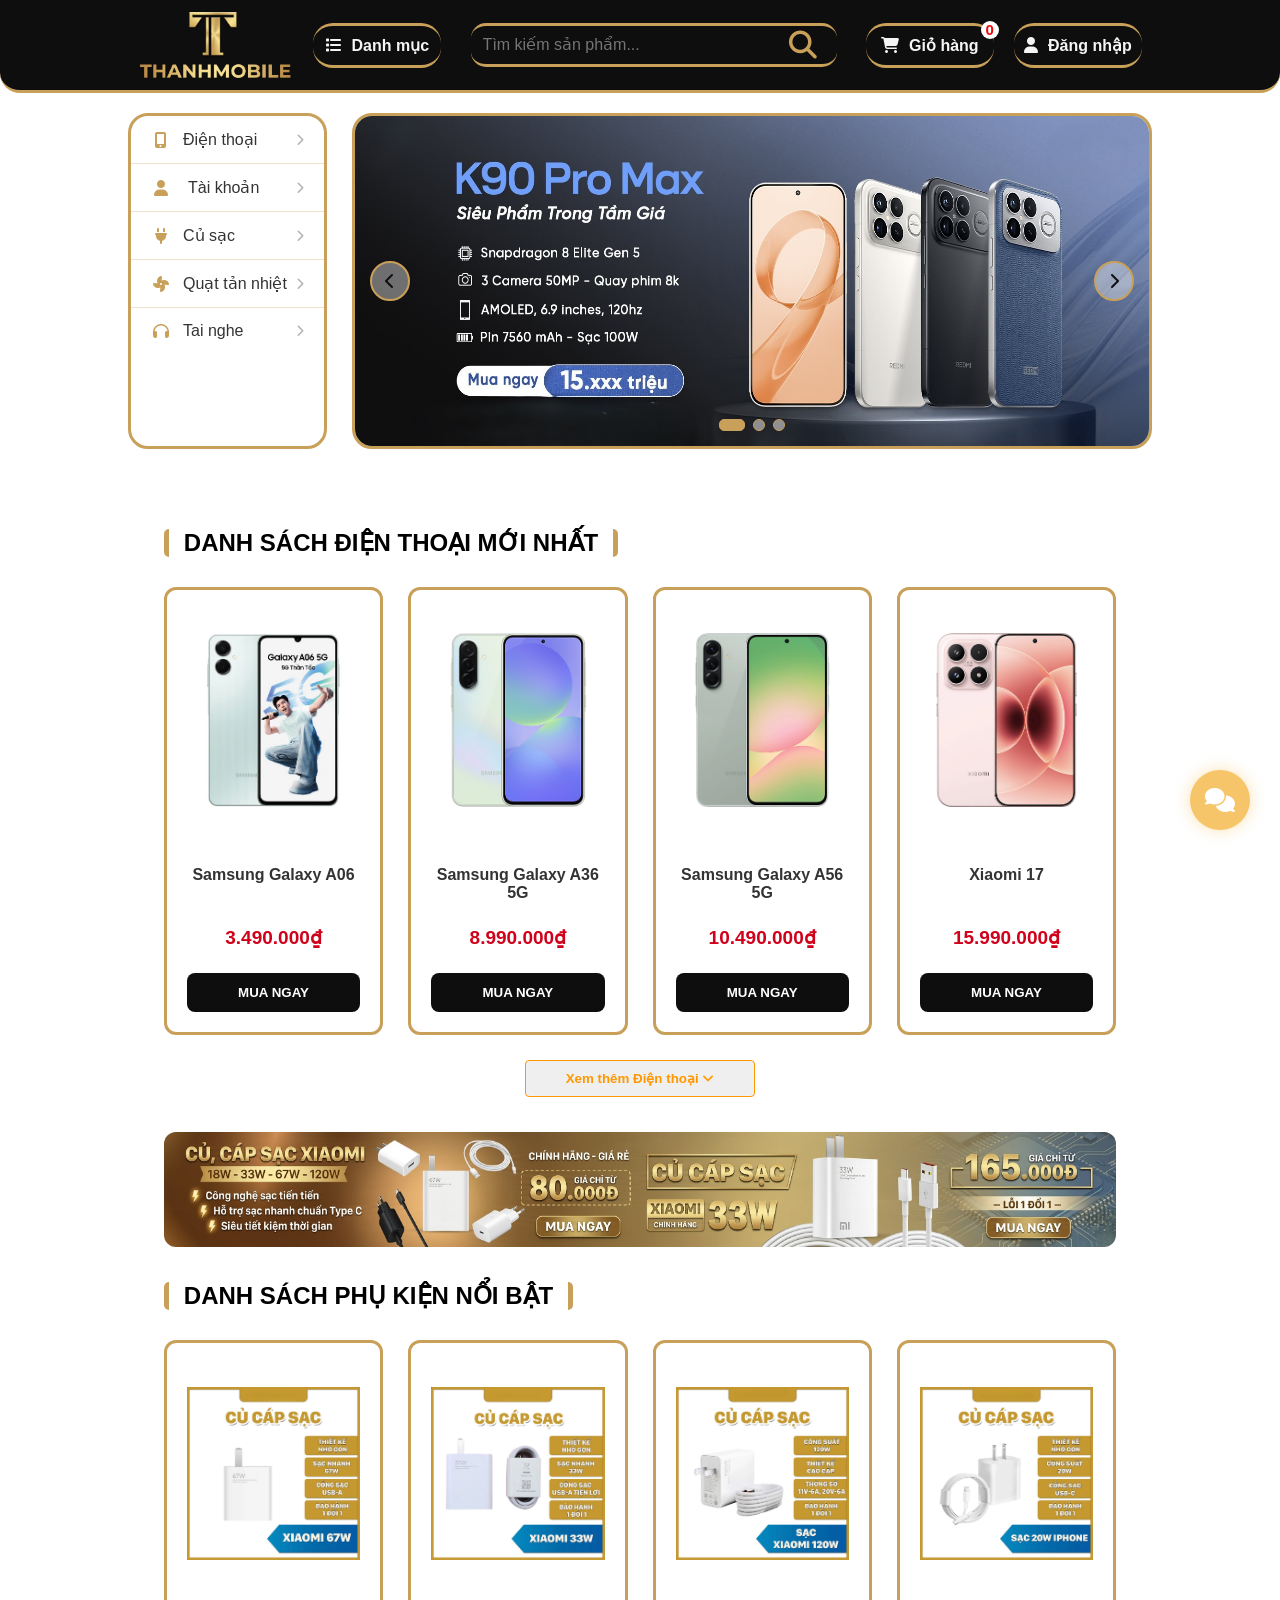
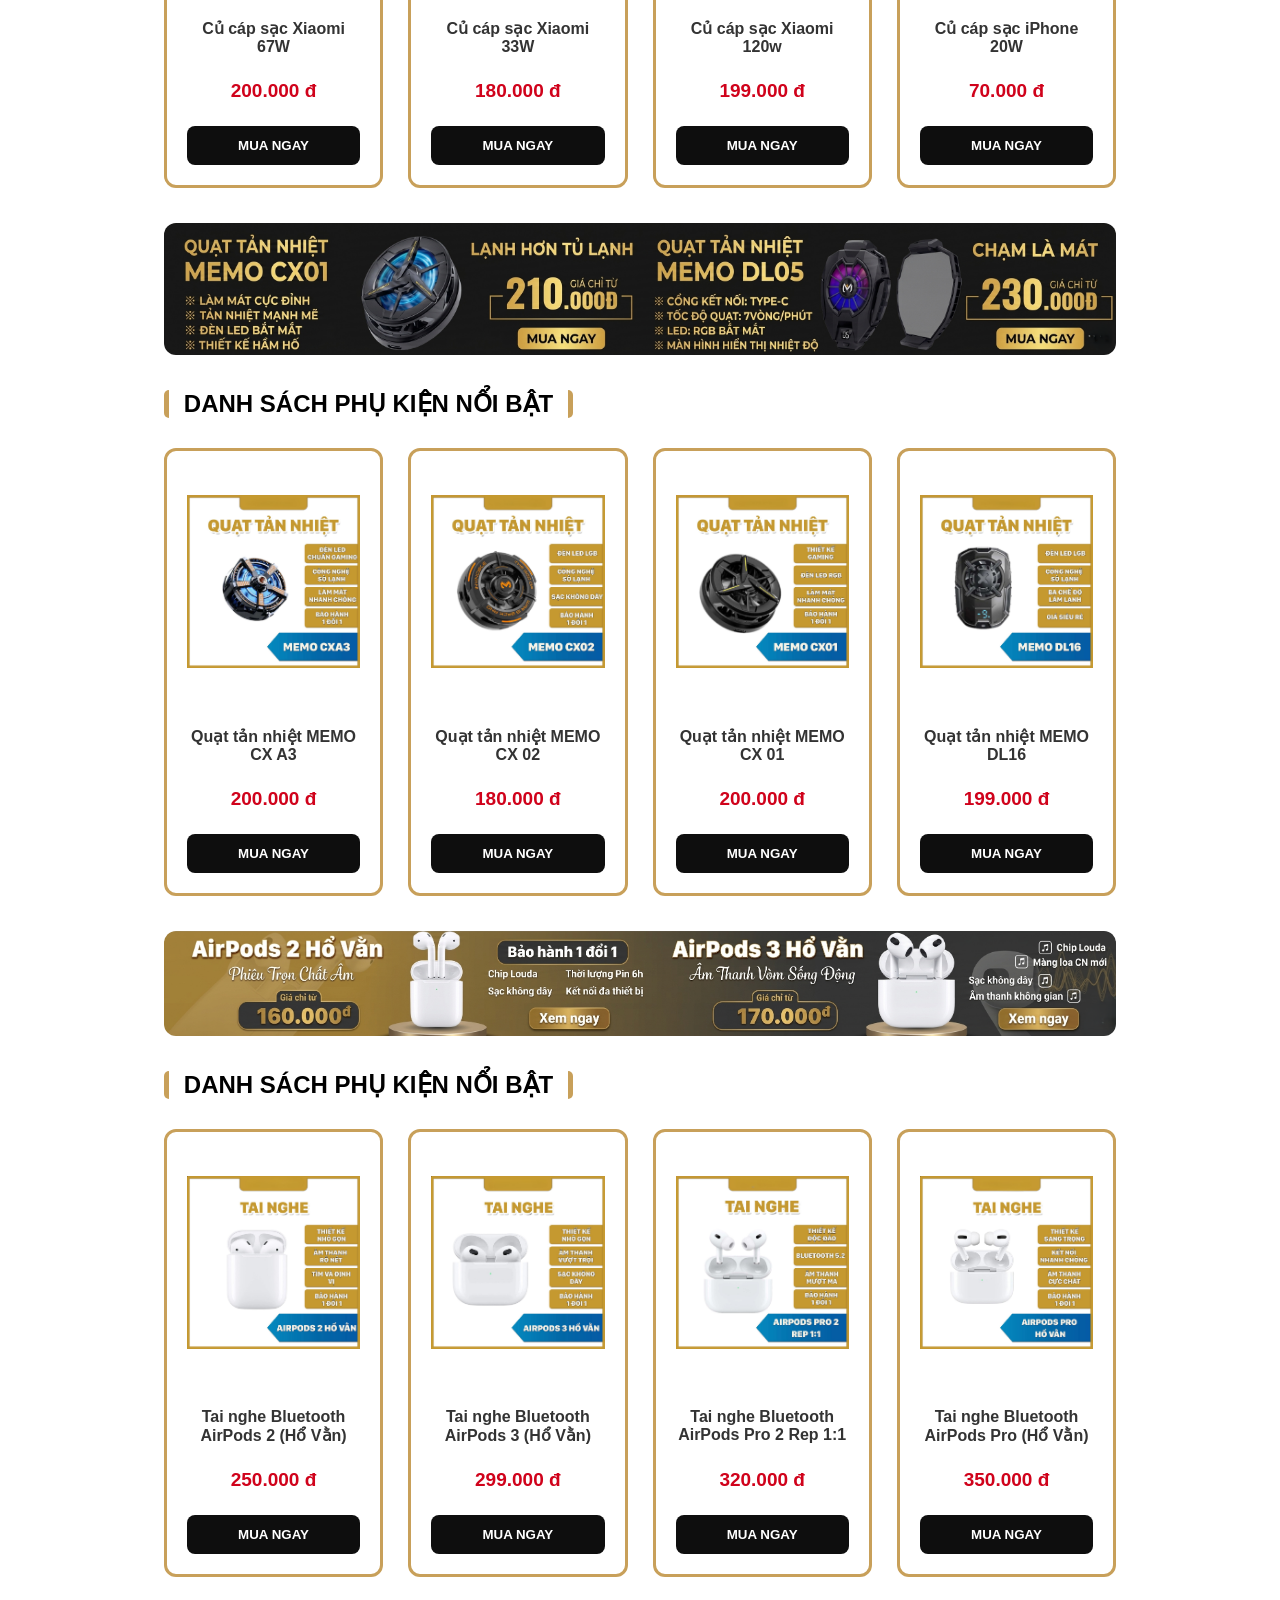
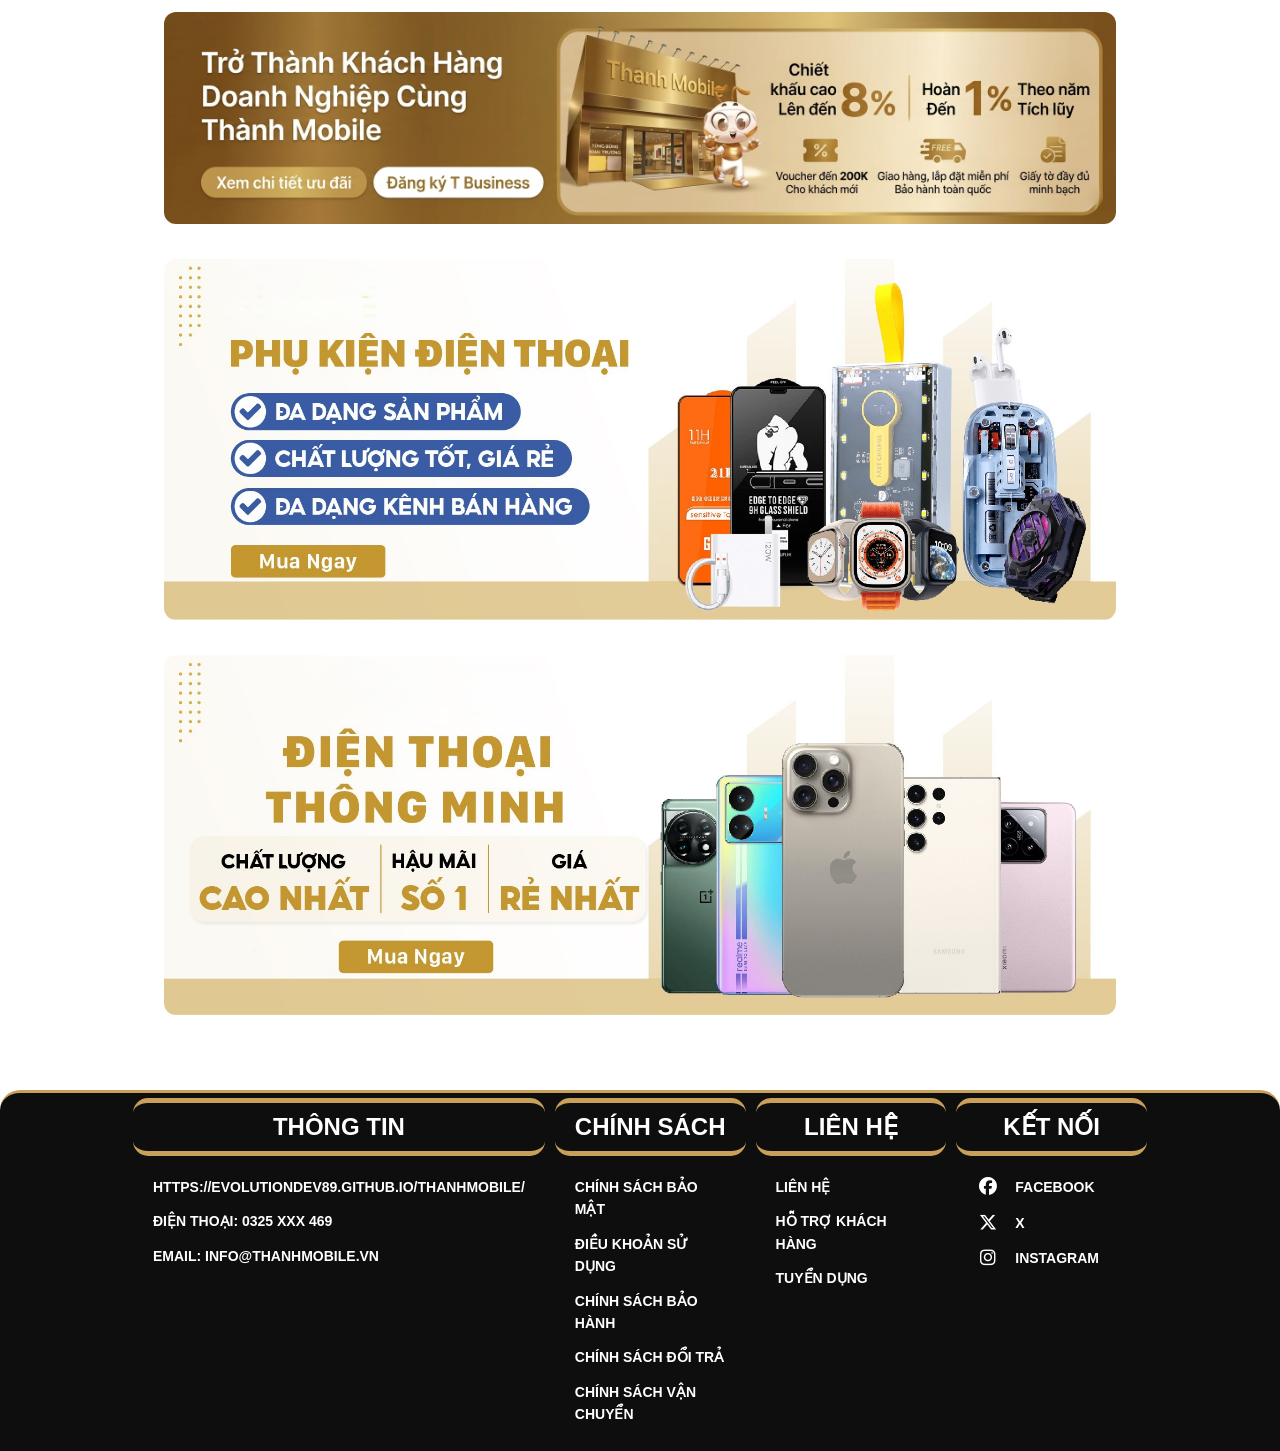
<file: index.html>
<html>
<head>
    <meta charset="UTF-8">
    <meta name="author" content="Nguyen Duy Thanh">
    <meta name="viewport" content="width=device-width, initial-scale=1.0">
    <link rel="stylesheet" href="https://cdnjs.cloudflare.com/ajax/libs/font-awesome/6.5.1/css/all.min.css">
    <title>ThanhMobile</title>
    <link rel="stylesheet" href="style.css">
    <script src="jquery4.0.js"></script>
    <script src="data.js"></script>

</head>
<body>
    <header>
        <div class="container-header">
            <div class="logo">
                <a href="index.html">
                    <img src="images/logo.png"/>
                </a>
            </div>
            <div class="cell-category">
                <div class="btn-header">
                    <a href="#"><i class="fas fa-list"></i>Danh mục</a>
                </div>
            </div>
            <div class="cell-search">
                <div class="search-box">
                    <input type="text" placeholder="Tìm kiếm sản phẩm...">
                    <button><i class="fas fa-search"></i></button>
                </div>
            </div>
            <div class="cell-cart">
                <div class="btn-header">
                    <a href="cart.html">
                        <i class="fas fa-shopping-cart"></i>
                            <span class="cart-text">Giỏ hàng</span>
                        <span class="cart-badge">1</span>
                    </a>
                </div>
            </div>
            <div class="cell-login">
                <div class="btn-header">
                    <a href="login.html"><i class="fas fa-user"></i>Đăng nhập</a>
                </div>
            </div>
            
        </div>
    </header>
    <main>
        <div class="container-main">
            <div class="list-slide">
                <div class="list-item">

                    <ul>
                        <li>
                            <a href="#">
                                <span class="menu-text"><i class="fas fa-mobile-alt"></i> Điện thoại</span>
                                <i class="fas fa-chevron-right arrow-icon"></i> </a>
                                <ul class="dropdown-menu">
                                    <li><a href="category.html?brand=iPhone">Iphone </a></li>
                                    <li><a href="category.html?brand=Samsung">Samsung</a></li>
                                    <li><a href="category.html?brand=Xiaomi">Xiaomi</a></li>
                                    <li><a href="category.html?brand=Vivo">Vivo</a></li>
                                    
                                </ul>
                        </li>
                        <li>
                            <a href="#">
                                <span class="menu-text"><i class="fas fa-user"></i> Tài khoản</span>
                                <i class="fas fa-chevron-right arrow-icon"></i>
                            </a>
                            <ul class="dropdown-menu">
                                <li><a href="signup.html">Đăng kí</a></li>
                                <li><a href="login.html">Đăng nhập</a></li>
                                <li><a class="logoutBtn">Đăng xuất</a></li>
                                
                                
                            </ul>
                        </li>
                        <li>
                            <a href="category.html?type=chargers">
                                <span class="menu-text"><i class="fas fa-plug"></i> Củ sạc</span>
                                <i class="fas fa-chevron-right arrow-icon"></i>
                            </a>

                        </li>
                        <li>
                            <a href="category.html?type=fans">
                                <span class="menu-text"><i class="fas fa-fan"></i> Quạt tản nhiệt</span>
                                <i class="fas fa-chevron-right arrow-icon"></i>
                            </a>
                    
                        </li>
                        <li>
                            <a href="category.html?type=earphones">
                                <span class="menu-text"><i class="fas fa-headphones"></i> Tai nghe</span>
                                <i class="fas fa-chevron-right arrow-icon"></i>
                            </a>
                
                        </li>
                        
                    </ul>
                </div>
                <div class="slideshow-container">
                    <div class="slider">
                        <div class="slide"><img src="images/k90max.jpg" alt="Slide 1"></div>
                        <div class="slide"><img src="images/xiaomi17.jpg" alt="Slide 2"></div>
                        <div class="slide"><img src="images/realmegt8.jpg" alt="Slide 3"></div>
                    </div>

                    <button class="nav-btn prev-btn"><i class="fas fa-chevron-left"></i></button>
                    <button class="nav-btn next-btn"><i class="fas fa-chevron-right"></i></button>

                    <div class="dot-container">
                        <span class="dot active"></span>
                        <span class="dot"></span>
                        <span class="dot"></span>
                    </div>
                </div>
            </div>
            


            

        <div class="product-section">
            <div class="container">
                <div class="section-header">
                    <h2 class="section-title">DANH SÁCH ĐIỆN THOẠI MỚI NHẤT</h2>
                </div>
                <div class="product-grid" id="phone-grid"></div> 
                <div class="view-more-container">
                    <button class="btn-view-more" data-category="products">Xem thêm Điện thoại <i class="fas fa-angle-down"></i></button>
                </div>
            </div>
            


            <div class="accessory-banner">
                <a href="#">
                    <img src="images/cusac.png" alt="slidecusac">
                </a>
            </div>

            <div class="container">
                <div class="section-header">
                    <h2 class="section-title">DANH SÁCH PHỤ KIỆN NỔI BẬT</h2>
                </div>

                
                <div class="product-grid" id="charger-grid"></div>

                <div class="view-more-container">
                    <button class="btn-view-more" data-category="earphones">Xem thêm Tai nghe <i class="fas fa-angle-down"></i></button>
                </div>
            </div>

            <div class="accessory-banner">
                <a href="#">
                    <img src="images/quattannhiet.png" alt="slidecusac">
                </a>
            </div>

            <div class="container">
                <div class="section-header">
                    <h2 class="section-title">DANH SÁCH PHỤ KIỆN NỔI BẬT</h2>
                </div>

                <div class="product-grid" id="fan-grid"></div>

                <div class="view-more-container">
                    <button class="btn-view-more" data-category="chargers">Xem thêm Sạc cáp <i class="fas fa-angle-down"></i></button>
                </div>
            </div>

            <div class="accessory-banner">
                <a href="#">
                    <img src="images/tainghe.png" alt="slidecusac">
                </a>
            </div>

            <div class="container">
                <div class="section-header">
                    <h2 class="section-title">DANH SÁCH PHỤ KIỆN NỔI BẬT</h2>
                </div>
                
                <div class="product-grid" id="earphone-grid"></div>
                
                <div class="view-more-container">
                    <button class="btn-view-more" data-category="fans">Xem thêm Quạt mini <i class="fas fa-angle-down"></i></button>
                </div>
            </div>

            <div class="accessory-banner">
                <a href="#">
                    <img src="images/donghanh.png" alt="slidecusac">
                </a>
            </div>
            <div class="accessory-banner">
                <a href="#">
                    <img src="images/phukienuytin.jpg" alt="slidecusac">
                </a>
            </div>
            <div class="accessory-banner">
                <a href="#">
                    <img src="images/dienthoaiuytin.jpg" alt="slidecusac">
                </a>
            </div>

            
        </div>


    </main>

    <footer>
        <div class="container-footer">
            
            <div class="shop-info">
                <div class="title">THÔNG TIN</div>
                <div class="detail">
                    <ul>
                        <li><a href="index.html">https://evolutiondev89.github.io/ThanhMobile/</a></li>
                        <li><a href="#">Điện thoại: 0325 xxx 469</a></li>
                        <li><a href="#">Email: info@thanhmobile.vn</a></li>
                    </ul>
                </div>
            </div>

            <div class="shop-info">
                <div class="title">CHÍNH SÁCH</div>
                <div class="detail">
                    <ul>
                        <li><a href="#">Chính sách bảo mật</a></li>
                        <li><a href="#">Điều khoản sử dụng</a></li>
                        <li><a href="#">Chính sách bảo hành</a></li>
                        <li><a href="#">Chính sách đổi trả</a></li>
                        <li><a href="#">Chính sách vận chuyển</a></li>
                    </ul>
                </div>
            </div>
            <div class="shop-info">
                <div class="title">LIÊN HỆ</div>
                <div class="detail">
                    <ul>
                        <li><a href="#">Liên hệ</a></li>
                        <li><a href="#">Hỗ trợ khách hàng</a></li>
                        <li><a href="#">Tuyển dụng</a></li>
                    </ul>
                </div>
            </div>
            <div class="shop-info">
                <div class="title">KẾT NỐI</div>
                <div class="detail">
                    <ul>
                        <li><a href="https://www.facebook.com/conan.edowaga.353"><i class="fab fa-facebook"></i>FACEBOOK</a></li>
                        <li><a href="#"><i class="fab fa-x-twitter"></i>X</a></li>
                        <li><a href="#"><i class="fab fa-instagram"></i>INSTAGRAM</a></li>
                    </ul>
                </div>
            </div>
        </div>

        
    </footer>
    <div class="floating-contact">
        <input type="checkbox" id="toggle-menu" class="toggle-menu">
        
        <div class="contact-menu">
            <a href="https://zalo.me/0325993469" target="_blank">Zalo</a>
            <a href="https://m.me/id_facebook" target="_blank">Messenger</a>
        </div>

        <label for="toggle-menu" class="chat-icon">
            <i class="fas fa-comments"></i>
        </label>
    </div>
    
    <script>
    
    
    const displayState = {
        products: false,
        earphones: false,
        chargers: false,
        fans: false
    };

    const localStorageKey = 'cart-count';

    
    function updateCartBadge() {
        let currentCount = localStorage.getItem(localStorageKey) || 0;
        $('.cart-badge').text(currentCount);
    }

    $(document).ready(function () {
        
        $('.cell-category .btn-header a').click(function (e) {
            e.preventDefault(); 
            $('.list-item').toggleClass('active'); 
        });

        
        updateCartBadge();

       $(document).ready(function() {
    
        const currentUser = sessionStorage.getItem('currentUser');
        if (currentUser) {
            const user = JSON.parse(currentUser);
            
            
            function layChuCuoi(fullname) {
                if (!fullname) return "Khách";
                
                
                var arr = fullname.trim().split(' ');
                
                
                var chuCuoi = arr[arr.length - 1];
                
                return chuCuoi;
            }
            
            
            var tenCuoi = layChuCuoi(user.fullname);
            
            
            $('.cell-login .btn-header a').html('<i class="fas fa-user"></i>' + tenCuoi);
        }
    });

    
        $('.logoutBtn').click(function(e) {
            e.preventDefault();
            
            const currentUser = sessionStorage.getItem('currentUser');
            
            if (currentUser) {
                
                sessionStorage.removeItem('currentUser');
                alert('Đã đăng xuất!');
                location.reload();
            } else {
                
                alert('Bạn chưa đăng nhập!');
                window.location.href = 'login.html';
            }
        
    });

        

        
        


if (localStorage.getItem('products') === null || JSON.parse(localStorage.getItem('products')).length === 0) {
    localStorage.setItem('products', JSON.stringify(typeof listProducts !== 'undefined' ? listProducts : []));
}
if (localStorage.getItem('earphones') === null || JSON.parse(localStorage.getItem('earphones')).length === 0) {
    localStorage.setItem('earphones', JSON.stringify(typeof listEarphones !== 'undefined' ? listEarphones : []));
}
if (localStorage.getItem('chargers') === null || JSON.parse(localStorage.getItem('chargers')).length === 0) {
    localStorage.setItem('chargers', JSON.stringify(typeof listChargers !== 'undefined' ? listChargers : []));
}
if (localStorage.getItem('fans') === null || JSON.parse(localStorage.getItem('fans')).length === 0) {
    localStorage.setItem('fans', JSON.stringify(typeof listFans !== 'undefined' ? listFans : []));
}

    

        
        function renderAllCategories() {
            const currentProducts = JSON.parse(localStorage.getItem('products')) || [];
            const currentEarphones = JSON.parse(localStorage.getItem('earphones')) || [];
            const currentChargers = JSON.parse(localStorage.getItem('chargers')) || [];
            const currentFans = JSON.parse(localStorage.getItem('fans')) || [];

            
            const phonesToRender = displayState.products ? currentProducts : currentProducts.slice(0, 4);
            const earphonesToRender = displayState.earphones ? currentEarphones : currentEarphones.slice(0, 4);
            const chargersToRender = displayState.chargers ? currentChargers : currentChargers.slice(0, 4);
            const fansToRender = displayState.fans ? currentFans : currentFans.slice(0, 4);

            
            renderDynamicCategory(phonesToRender, '#phone-grid');
            renderDynamicCategory(earphonesToRender, '#earphone-grid');
            renderDynamicCategory(chargersToRender, '#charger-grid');
            renderDynamicCategory(fansToRender, '#fan-grid');

            
            $('.btn-view-more[data-category="products"]').closest('.view-more-container').toggle(currentProducts.length > 4);
            $('.btn-view-more[data-category="earphones"]').closest('.view-more-container').toggle(currentEarphones.length > 4);
            $('.btn-view-more[data-category="chargers"]').closest('.view-more-container').toggle(currentChargers.length > 4);
            $('.btn-view-more[data-category="fans"]').closest('.view-more-container').toggle(currentFans.length > 4);
        }

        
        function renderDynamicCategory(dataList, targetGridId) {
            const grid = $(targetGridId);
            grid.empty();

            
            let productType = 'products';
            if (targetGridId === '#earphone-grid') productType = 'earphones';
            else if (targetGridId === '#charger-grid') productType = 'chargers';
            else if (targetGridId === '#fan-grid') productType = 'fans';

            dataList.forEach(item => {
                let imgSource = item.image.startsWith('http') ? item.image : 'images/' + item.image;
                
                
                const detailURL = `detail.html?id=${item.id}&type=${productType}`;
                
                const cardHTML = `
                    <div class="product-card">
                        <div class="product-img">
                            <a href="${detailURL}">
                                <img src="${imgSource}" alt="${item.name}">
                            </a>
                        </div>
                        <div class="product-info">
                            <h3>${item.name}</h3>
                            <div class="price">
                                <span class="current-price">${item.price}</span>
                            </div>
                            <a href="${detailURL}">
                                <button class="btn-buy">MUA NGAY</button>
                            </a>
                        </div>
                    </div>
                `;
                grid.append(cardHTML);
            });
        }

        
        renderAllCategories();

        
        $(document).on('click', '.btn-view-more', function (e) {
            e.preventDefault();
            const cat = $(this).data('category'); 
            
            
            displayState[cat] = !displayState[cat]; 

            
            let label = 'Điện thoại';
            if (cat === 'earphones') label = 'Tai nghe';
            else if (cat === 'chargers') label = 'Sạc cáp';
            else if (cat === 'fans') label = 'Quạt mini';

            
            if (displayState[cat]) {
                $(this).html(`Thu gọn bớt ${label} <i class="fas fa-angle-up"></i>`);
            } else {
                $(this).html(`Xem thêm ${label} <i class="fas fa-angle-down"></i>`);
            }

            
            renderAllCategories();
        });

        
        window.addEventListener('storage', function (e) {
            const trackedKeys = ['products', 'earphones', 'chargers', 'fans'];
            if (trackedKeys.includes(e.key)) {
                renderAllCategories();
            }
        });
    });

    
    $(function () {
        let current = 0;
        const total = $('.slide').length;

        function showSlide(index) {
            $('.slider').css('transform', `translateX(-${index * (100 / 3)}%)`);
            $('.dot').removeClass('active').eq(index).addClass('active');
        }

        $('.next-btn').click(function () {
            current++;
            if (current >= total) {
                current = 0;
            }
            showSlide(current);
        });

        $('.prev-btn').click(function () {
            current--;
            if (current < 0) {
                current = total - 1;
            }
            showSlide(current);
        });

        $('.dot').click(function () {
            current = $(this).index();
            showSlide(current);
        });
    });

    
    let autoSlide = setInterval(function() {
        $('.next-btn').click(); 
    }, 3000);

    $('.slideshow-container').hover(
        function() {
            clearInterval(autoSlide); 
        },
        function() {
            autoSlide = setInterval(function() {
                $('.next-btn').click();
            }, 3000); 
        }
    );
    
    </script>
</body>
</html>
</file>
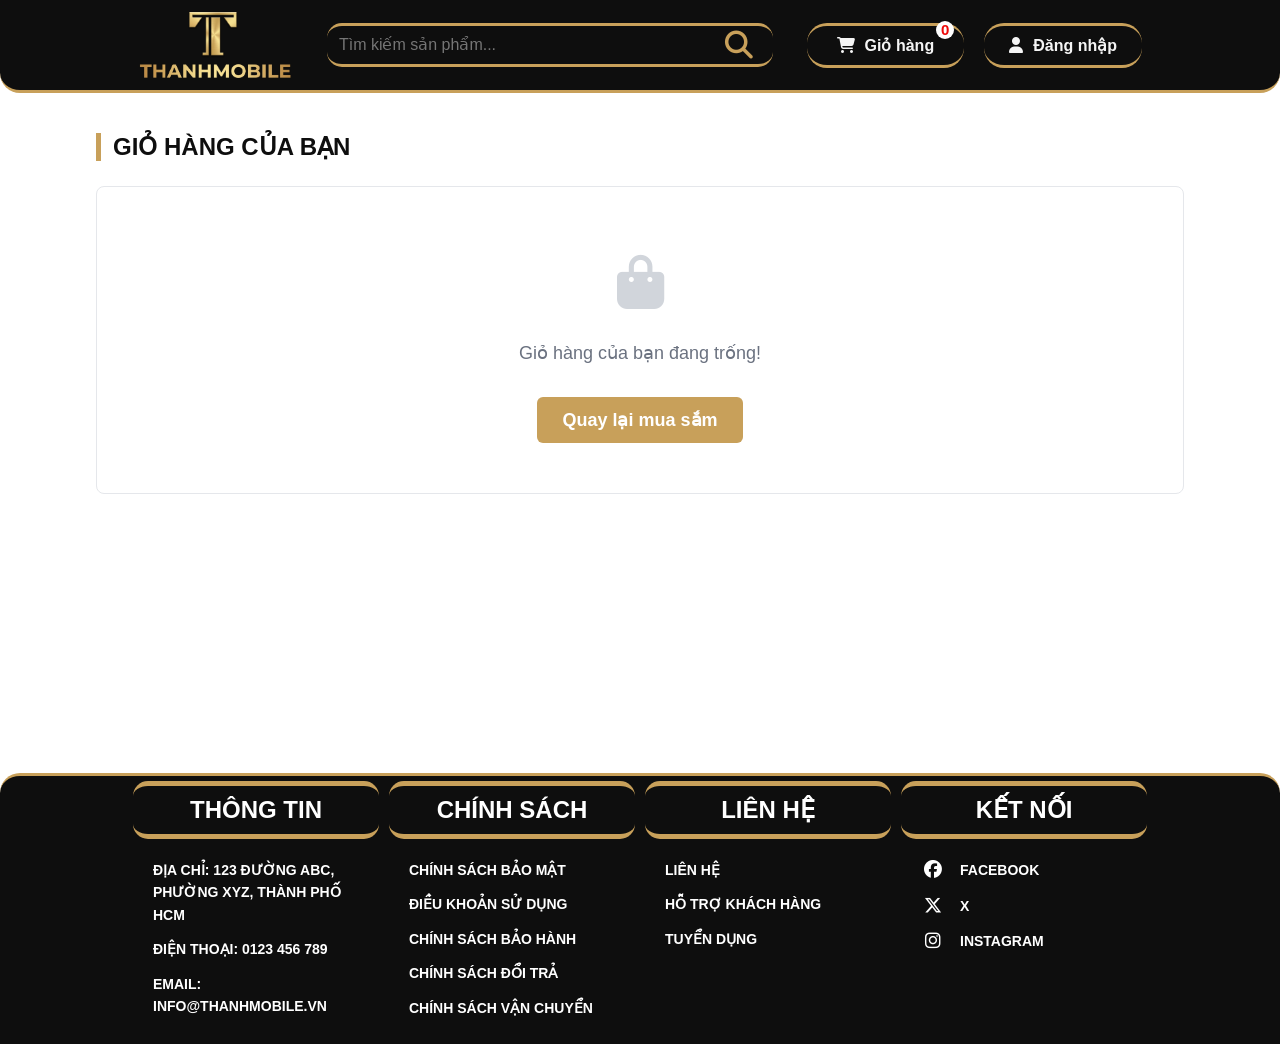
<file: cart.html>
<html>
<head>
    <meta charset="UTF-8">
    <meta name="author" content="Nguyen Duy Thanh">
    <meta name="viewport" content="width=device-width, initial-scale=1.0">
    <link rel="stylesheet" href="https://cdnjs.cloudflare.com/ajax/libs/font-awesome/6.5.1/css/all.min.css">
    <title>ThanhMobile</title>
    <link rel="stylesheet" href="style.css">
    <link rel="stylesheet" href="cart.css">
    <script src="data.js"></script>
    <script src="jquery4.0.js"></script>

</head>
<body>
    <header>
        <div class="container-header">
            <div class="logo">
                <a href="index.html">
                    <img src="images/logo.png"/>
                </a>
            </div>
            <div class="cell-search">
                <div class="search-box">
                    <input type="text" placeholder="Tìm kiếm sản phẩm...">
                    <button><i class="fas fa-search"></i></button>
                </div>
            </div>
            <div class="cell-cart">
                <div class="btn-header">
                    <a href="cart.html">
                        <i class="fas fa-shopping-cart"></i>
                        Giỏ hàng
                        <span class="cart-badge">1</span>
                    </a>
                </div>
            </div>
            <div class="cell-login">
                <div class="btn-header">
                    <a href="login.html"><i class="fas fa-user"></i>Đăng nhập</a>
                </div>
            </div>
            
        </div>
    </header>
    <main>
    <h2 class="cart-title">Giỏ hàng của bạn</h2>
    
    <div class="cart-layout-container" id="cart-content-area">
        </div>
</main>

<script>
    $(document).ready(function () {
        const countKey = 'cart-count';
        const listKey = 'cart-list';

        function updateCartBadge() {
            let currentCount = localStorage.getItem(countKey) || 0;
            $('.cart-badge').text(currentCount);
        }

        function renderCartPage() {
            let cartList = JSON.parse(localStorage.getItem(listKey)) || [];
            let $container = $('#cart-content-area');

            if (cartList.length === 0) {
                $container.html(`
                    <div class="empty-cart-message">
                        <p><i class="fas fa-shopping-bag fa-3x" style="color:#d1d5db; margin-bottom:15px;"></i></p>
                        <p>Giỏ hàng của bạn đang trống!</p>
                        <a href="index.html" class="btn-back-home">Quay lại mua sắm</a>
                    </div>
                `);
                return;
            }

            let itemsHtml = '';
            let totalCartMoney = 0;

            cartList.forEach(function (item) {
                let pData = listProducts.find(p => p.id === item.id) || 
            listEarphones.find(p => p.id === item.id) ||
            listChargers.find(p => p.id === item.id) ||
            listFans.find(p => p.id === item.id);

                if (pData) {
                    let priceNum = parseInt(pData.price.replace(/[^0-9]/g, '')) || 0;
                    let itemSubtotal = priceNum * item.quantity;
                    totalCartMoney += itemSubtotal;

                    itemsHtml += `
                        <div class="cart-item" data-id="${item.id}">
                            <div class="item-img">
                                <img src="images/${pData.image}" alt="${pData.name}" width="80" height="80">
                            </div>
                            <div class="item-details">
                                <div class="item-name">${pData.name}</div>
                            </div>
                            <div class="item-quantity-control">
                                <button class="btn-minus" data-id="${item.id}">-</button>
                                <span>${item.quantity}</span>
                                <button class="btn-plus" data-id="${item.id}">+</button>
                            </div>
                            <div class="item-subtotal">
                                ${itemSubtotal.toLocaleString('vi-VN')}đ
                            </div>
                            <button class="item-delete" data-id="${item.id}">
                                <i class="fas fa-trash-alt"></i>
                            </button>
                        </div>
                    `;
                }
            });

            let finalLayoutHtml = `
                <div class="cart-left">
                    ${itemsHtml}
                </div>
                <div class="cart-right">
                    <div class="cart-summary-box">
                        <h3>Thông tin đơn hàng</h3>
                        <div class="summary-row">
                            <span>Tạm tính:</span>
                            <strong>${totalCartMoney.toLocaleString('vi-VN')}đ</strong>
                        </div>
                        <div class="summary-row border-top">
                            <span>Tổng tiền thanh toán:</span>
                            <span class="total-price-text">${totalCartMoney.toLocaleString('vi-VN')}đ</span>
                        </div>
                        <button class="btn-checkout">TIẾN HÀNH ĐẶT HÀNG</button>
                    </div>
                </div>
            `;

            $container.html(finalLayoutHtml);
        }

        function saveAndRefresh(updatedList) {
            localStorage.setItem(listKey, JSON.stringify(updatedList));
            let totalCount = updatedList.reduce((sum, item) => sum + item.quantity, 0);
            localStorage.setItem(countKey, totalCount);
            
            updateCartBadge();
            renderCartPage();
        }

        updateCartBadge();
        renderCartPage();

        $(document).on('click', '.btn-plus', function () {
            let targetId = $(this).data('id');
            let cartList = JSON.parse(localStorage.getItem(listKey)) || [];
            let match = cartList.find(item => item.id === targetId);
            if (match) {
                match.quantity++;
                saveAndRefresh(cartList);
            }
        });


        $(document).on('click', '.btn-minus', function () {
            let targetId = $(this).data('id');
            let cartList = JSON.parse(localStorage.getItem(listKey)) || [];
            let match = cartList.find(item => item.id === targetId);
            if (match) {
                match.quantity--;
                if (match.quantity <= 0) {
                    cartList = cartList.filter(item => item.id !== targetId);
                }
                saveAndRefresh(cartList);
            }
        });


        $(document).on('click', '.item-delete', function () {
            let targetId = $(this).data('id');
            let cartList = JSON.parse(localStorage.getItem(listKey)) || [];
            cartList = cartList.filter(item => item.id !== targetId);
            saveAndRefresh(cartList);
        });
    });
</script>
    <footer>
        <div class="container-footer">
            
            <div class="shop-info">
                <div class="title">THÔNG TIN</div>
                <div class="detail">
                    <ul>
                        <li><a href="#">Địa chỉ: 123 Đường ABC, Phường XYZ, Thành phố HCM</a></li>
                        <li><a href="#">Điện thoại: 0123 456 789</a></li>
                        <li><a href="#">Email: info@thanhmobile.vn</a></li>
                    </ul>
                </div>
            </div>

            <div class="shop-info">
                <div class="title">CHÍNH SÁCH</div>
                <div class="detail">
                    <ul>
                        <li><a href="#">Chính sách bảo mật</a></li>
                        <li><a href="#">Điều khoản sử dụng</a></li>
                        <li><a href="#">Chính sách bảo hành</a></li>
                        <li><a href="#">Chính sách đổi trả</a></li>
                        <li><a href="#">Chính sách vận chuyển</a></li>
                    </ul>
                </div>
            </div>
            <div class="shop-info">
                <div class="title">LIÊN HỆ</div>
                <div class="detail">
                    <ul>
                        <li><a href="#">Liên hệ</a></li>
                        <li><a href="#">Hỗ trợ khách hàng</a></li>
                        <li><a href="#">Tuyển dụng</a></li>
                    </ul>
                </div>
            </div>
            <div class="shop-info">
                <div class="title">KẾT NỐI</div>
                <div class="detail">
                    <ul>
                        <li><a href="#"><i class="fab fa-facebook"></i>FACEBOOK</a></li>
                        <li><a href="#"><i class="fab fa-x-twitter"></i>X</a></li>
                        <li><a href="#"><i class="fab fa-instagram"></i>INSTAGRAM</a></li>
                    </ul>
                </div>
            </div>
        </div>
        
    </footer>
</body>
</html>
</file>
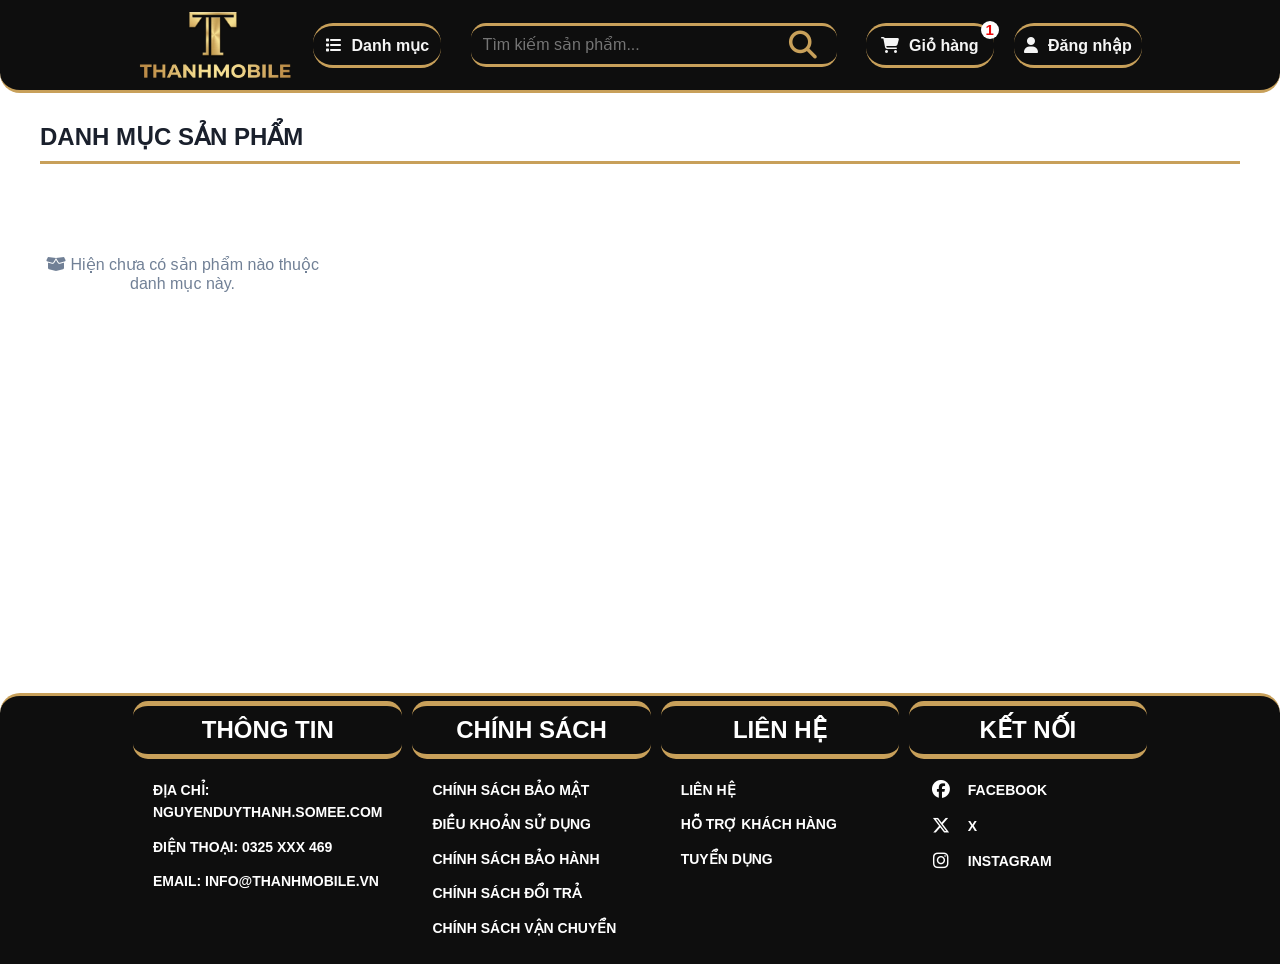
<file: category.html>
<html>
<head>
    <meta charset="UTF-8">
    <meta name="viewport" content="width=device-width, initial-scale=1.0">
    <title>Danh Mục Sản Phẩm - ThanhMobile</title>
    <link rel="stylesheet" href="https://cdnjs.cloudflare.com/ajax/libs/font-awesome/6.5.1/css/all.min.css">
    <link rel="stylesheet" href="style.css">
    <script src="jquery4.0.js"></script>
    <script src="data.js"></script> 
    <style>
        .category-container { max-width: 1200px; margin: 30px auto; padding: 0 15px; min-height: 60vh; }
        .category-header { margin-bottom: 25px; padding-bottom: 10px; border-bottom: 3px solid rgb(200,160,90);}
        .category-title { font-size: 24px; color: #1a202c; font-weight: bold; text-transform: uppercase; }
        .no-product { text-align: center; width: 100%; padding: 50px 0; font-size: 16px; color: #718096; }
        .product-grid {
            display: grid;
            grid-template-columns: repeat(4, 1fr);
            gap: 20px;
        }
        @media (max-width: 1024px) {
            .product-grid {
                grid-template-columns: repeat(3, 1fr);
            }
        }
        @media (max-width: 700px) {
            .product-grid {
                grid-template-columns: repeat(2, 1fr);
                gap: 10px; 
            }
            .category-title {
                font-size: 18px; 
            }
        }
    </style>
</head>
<body>

    <header>
        <div class="container-header">
            <div class="logo">
                <a href="index.html">
                    <img src="images/logo.png"/>
                </a>
            </div>
            <div class="cell-category">
                <div class="btn-header">
                    <a href="#"><i class="fas fa-list"></i>Danh mục</a>
                </div>
            </div>
            <div class="cell-search">
                <div class="search-box">
                    <input type="text" placeholder="Tìm kiếm sản phẩm...">
                    <button><i class="fas fa-search"></i></button>
                </div>
            </div>
            <div class="cell-cart">
                <div class="btn-header">
                    <a href="cart.html">
                        <i class="fas fa-shopping-cart"></i>
                            <span class="cart-text">Giỏ hàng</span>
                        <span class="cart-badge">1</span>
                    </a>
                </div>
            </div>
            <div class="cell-login">
                <div class="btn-header">
                    <a href="login.html"><i class="fas fa-user"></i>Đăng nhập</a>
                </div>
            </div>
            
        </div>
    </header>

    <div class="category-container">
        <div class="category-header">
            <span class="category-title" id="page-title">Danh mục sản phẩm</span>
        </div>
        
        <div class="product-grid" id="category-grid">
            </div>
    </div>
    <footer>
        <div class="container-footer">
            
            <div class="shop-info">
                <div class="title">THÔNG TIN</div>
                <div class="detail">
                    <ul>
                        <li><a href="index.html">Địa chỉ: nguyenduythanh.somee.com</a></li>
                        <li><a href="#">Điện thoại: 0325 xxx 469</a></li>
                        <li><a href="#">Email: info@thanhmobile.vn</a></li>
                    </ul>
                </div>
            </div>

            <div class="shop-info">
                <div class="title">CHÍNH SÁCH</div>
                <div class="detail">
                    <ul>
                        <li><a href="#">Chính sách bảo mật</a></li>
                        <li><a href="#">Điều khoản sử dụng</a></li>
                        <li><a href="#">Chính sách bảo hành</a></li>
                        <li><a href="#">Chính sách đổi trả</a></li>
                        <li><a href="#">Chính sách vận chuyển</a></li>
                    </ul>
                </div>
            </div>
            <div class="shop-info">
                <div class="title">LIÊN HỆ</div>
                <div class="detail">
                    <ul>
                        <li><a href="#">Liên hệ</a></li>
                        <li><a href="#">Hỗ trợ khách hàng</a></li>
                        <li><a href="#">Tuyển dụng</a></li>
                    </ul>
                </div>
            </div>
            <div class="shop-info">
                <div class="title">KẾT NỐI</div>
                <div class="detail">
                    <ul>
                        <li><a href="#"><i class="fab fa-facebook"></i>FACEBOOK</a></li>
                        <li><a href="#"><i class="fab fa-x-twitter"></i>X</a></li>
                        <li><a href="#"><i class="fab fa-instagram"></i>INSTAGRAM</a></li>
                    </ul>
                </div>
            </div>
        </div>

        
    </footer>

    <script>
        $(document).ready(function () {
            
            const urlParams = new URLSearchParams(window.location.search);
            const brandFilter = urlParams.get('brand'); 
            const typeFilter = urlParams.get('type');   

            let filteredList = [];
            let titleText = "Danh mục sản phẩm";

            
            if (brandFilter) {
                titleText = "Điện thoại " + brandFilter;
                
                
                const sourceProducts = (typeof listProducts !== 'undefined') ? listProducts : [];
                filteredList = sourceProducts.filter(item => 
                    item.name.toLowerCase().includes(brandFilter.toLowerCase())
                );
            } else if (typeFilter) {
                
                if (typeFilter === 'earphones') {
                    titleText = "Tai nghe số";
                    filteredList = (typeof listEarphones !== 'undefined') ? listEarphones : [];
                } else if (typeFilter === 'chargers') {
                    titleText = "Sạc cáp cao cấp";
                    filteredList = (typeof listChargers !== 'undefined') ? listChargers : [];
                } else if (typeFilter === 'fans') {
                    titleText = "Quạt mini tiện lợi";
                    filteredList = (typeof listFans !== 'undefined') ? listFans : [];
                }
            }

            
            $('#page-title').text(titleText);

            
            const grid = $('#category-grid');
            grid.empty();

            if (filteredList.length === 0) {
                grid.html('<p class="no-product"><i class="fas fa-box-open"></i> Hiện chưa có sản phẩm nào thuộc danh mục này.</p>');
            } else {
                filteredList.forEach(item => {
                    let imgSource = item.image.startsWith('http') ? item.image : 'images/' + item.image;
                    
                    const cardHTML = `
                        <div class="product-card">
                            <div class="product-img">
                                <a href="detail.html?id=${item.id}">
                                    <img src="${imgSource}" alt="${item.name}">
                                </a>
                            </div>
                            <div class="product-info">
                                <h3>${item.name}</h3>
                                <div class="price">
                                    <span class="current-price">${item.price}</span>
                                </div>
                                <a href="detail.html?id=${item.id}">
                                    <button class="btn-buy">MUA NGAY</button>
                                </a>
                            </div>
                        </div>
                    `;
                    grid.append(cardHTML);
                });
            }
        });
    </script>
</body>
</html>
</file>
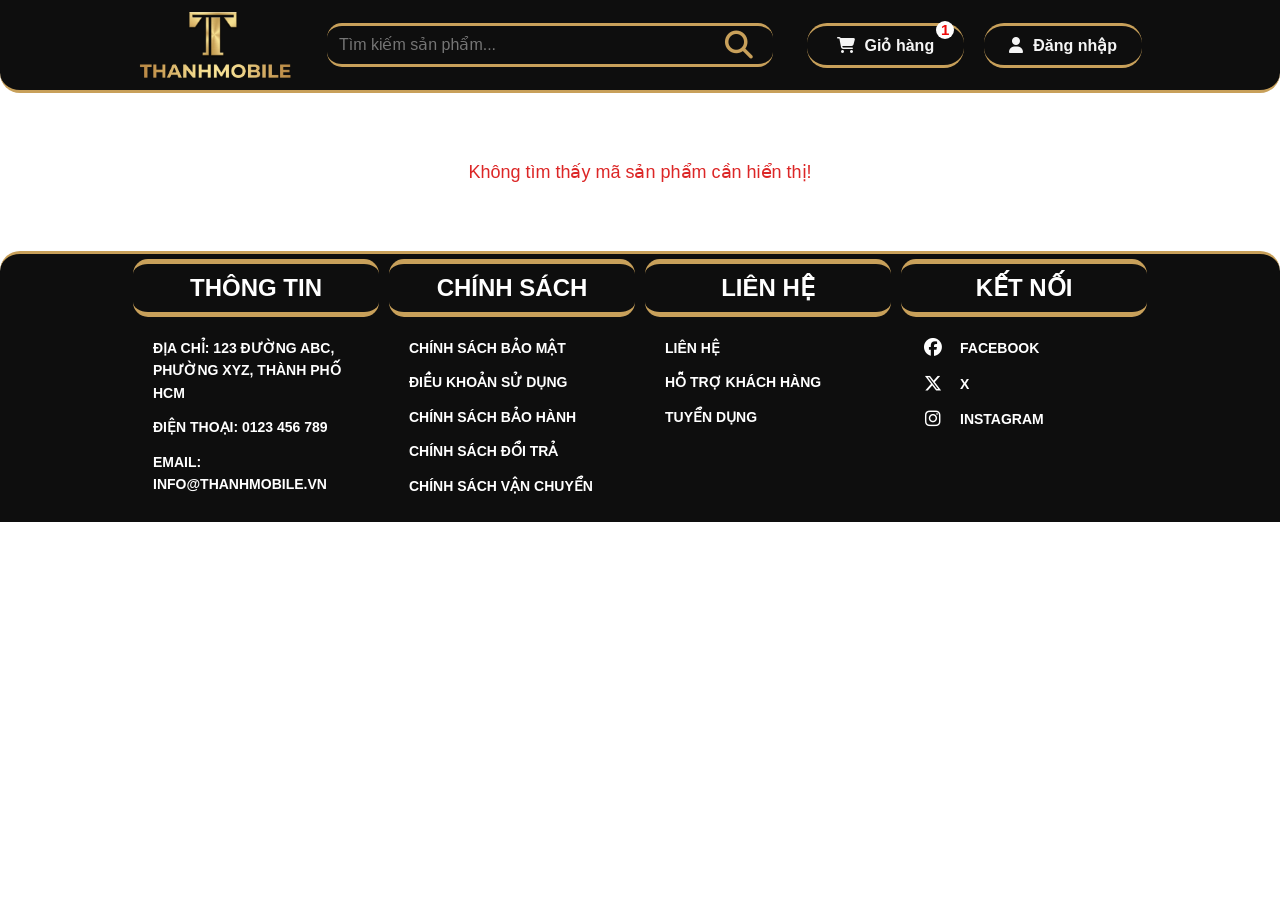
<file: detail.html>
<html>
<head>
    <meta charset="UTF-8">
    <meta name="author" content="Nguyen Duy Thanh">
    <meta name="viewport" content="width=device-width, initial-scale=1.0">
    <link rel="stylesheet" href="https://cdnjs.cloudflare.com/ajax/libs/font-awesome/6.5.1/css/all.min.css">
    <title>ThanhMobile</title>
    <link rel="stylesheet" href="style.css">
    <link rel="stylesheet" href="detail.css">
    <script src="data.js"></script>
    <script src="jquery4.0.js"></script>

</head>
<body>
    <header>
        <div class="container-header">
            <div class="logo">
                <a href="index.html">
                    <img src="images/logo.png"/>
                </a>
            </div>
            <div class="cell-search">
                <div class="search-box">
                    <input type="text" placeholder="Tìm kiếm sản phẩm...">
                    <button><i class="fas fa-search"></i></button>
                </div>
            </div>
            <div class="cell-cart">
                <div class="btn-header">
                    <a href="cart.html">
                        <i class="fas fa-shopping-cart"></i>
                        Giỏ hàng
                        <span class="cart-badge">1</span>
                    </a>
                </div>
            </div>
            <div class="cell-login">
                <div class="btn-header">
                    <a href="login.html"><i class="fas fa-user"></i>Đăng nhập</a>
                </div>
            </div>
            
        </div>
    </header>
    <main>
    <script>
    $(document).ready(function () {
        const urlParams = new URLSearchParams(window.location.search);
        const productId = urlParams.get('id');

       
        if (!productId) {
            $('main').html('<p class="error-msg">Không tìm thấy mã sản phẩm cần hiển thị!</p>');
            return;
        }


        let product = null;
        let isAccessory = false;

        // tìm điện thoại
        const phones = JSON.parse(localStorage.getItem('products')) || [];
        product = phones.find(p => p.id === productId);

        // tìm tai nghe
        if (!product) {
            const earphones = JSON.parse(localStorage.getItem('earphones')) || [];
            product = earphones.find(p => p.id === productId);

            if (product) isAccessory = true;
        }

        // tìm sạc
        if (!product) {
            const chargers = JSON.parse(localStorage.getItem('chargers')) || [];
            product = chargers.find(p => p.id === productId);

            if (product) isAccessory = true;
        }

        // tìm quạt
        if (!product) {
            const fans = JSON.parse(localStorage.getItem('fans')) || [];
            product = fans.find(p => p.id === productId);

            if (product) isAccessory = true;
        }


        if (product) {

            document.title = product.name + " - ThanhMobile";


            let specsHtml = '';
            if (!isAccessory) {

                specsHtml = `
                    <table class="specs-table">
                        <tr><td><i class="fas fa-microchip"></i> Chip xử lý:</td><td><strong>${product.chip}</strong></td></tr>
                        <tr><td><i class="fas fa-mobile-alt"></i> Màn hình:</td><td>${product.screen}</td></tr>
                        <tr><td><i class="fas fa-memory"></i> RAM:</td><td>${product.ram}</td></tr>
                        <tr><td><i class="fas fa-hdd"></i> Bộ nhớ trong:</td><td>${product.rom}</td></tr>
                        <tr><td><i class="fas fa-battery-full"></i> Dung lượng pin:</td><td>${product.battery}</td></tr>
                    </table>
                `;
            } else {

                specsHtml = `
                    <table class="specs-table">
                        <tr>
                            <td style="vertical-align: top;"><i class="fas fa-info-circle"></i> Mô tả:</td>
                            <td>${product.description}</td>
                        </tr>
                        <tr>
                            <td style="vertical-align: top;"><i class="fas fa-check-circle"></i> Tương thích:</td>
                            <td>${product.compatibility}</td>
                        </tr>
                    </table>
                `;
            }


            let detailHtml = `
                <div class="product-detail-container">
                    <div class="detail-left">
                        <div class="image-box">
                            <img src="images/${product.image}" alt="${product.name}">
                        </div>
                    </div>
                    
                    <div class="detail-right">
                        <h1 class="product-title">${product.name}</h1>
                        
                        <div class="price-box">
                            <span class="current-price">${product.price}</span>
                            ${product.oldPrice ? `<span class="old-price">${product.oldPrice}</span>` : ''}
                        </div>

                        <div class="specs-box">
                            <h3>Thông tin chi tiết</h3>
                            ${specsHtml}
                        </div>

                        <div class="action-buttons">
                            <button class="btn-add-to-cart">
                                <i class="fas fa-cart-plus"></i> THÊM GIỎ HÀNG
                            </button>
                            <button class="btn-buy-now">
                                <i class="fas fa-hand-holding-usd"></i> MUA NGAY
                            </button>
                        </div>
                    </div>
                </div>
            `;


            $('main').html(detailHtml);
        } else {
            $('main').html('<p class="error-msg">Sản phẩm này không tồn tại hoặc đã ngừng kinh doanh!</p>');
        }


        const localStorageCountKey = 'cart-count';
        const localStorageListKey = 'cart-list';

        function updateCartBadge() {
            let currentCount = localStorage.getItem(localStorageCountKey) || 0;
            $('.cart-badge').text(currentCount);
        }


        updateCartBadge();

        $(document).on('click', '.btn-add-to-cart', function (e) {
            e.preventDefault();
            

            let cartList = JSON.parse(localStorage.getItem(localStorageListKey)) || [];
            

            let existingItem = cartList.find(item => item.id === productId);
            
            if (existingItem) {
                existingItem.quantity++; 
            } else {
                cartList.push({ id: productId, quantity: 1 }); 
            }
            
            localStorage.setItem(localStorageListKey, JSON.stringify(cartList));
            

            let totalCount = cartList.reduce((sum, item) => sum + item.quantity, 0);
            localStorage.setItem(localStorageCountKey, totalCount);
            

            updateCartBadge();
            
            alert('Đã thêm sản phẩm vào giỏ hàng thành công!');
        });
    });
    </script>
    </main>


    <footer>
        <div class="container-footer">
            
            <div class="shop-info">
                <div class="title">THÔNG TIN</div>
                <div class="detail">
                    <ul>
                        <li><a href="#">Địa chỉ: 123 Đường ABC, Phường XYZ, Thành phố HCM</a></li>
                        <li><a href="#">Điện thoại: 0123 456 789</a></li>
                        <li><a href="#">Email: info@thanhmobile.vn</a></li>
                    </ul>
                </div>
            </div>

            <div class="shop-info">
                <div class="title">CHÍNH SÁCH</div>
                <div class="detail">
                    <ul>
                        <li><a href="#">Chính sách bảo mật</a></li>
                        <li><a href="#">Điều khoản sử dụng</a></li>
                        <li><a href="#">Chính sách bảo hành</a></li>
                        <li><a href="#">Chính sách đổi trả</a></li>
                        <li><a href="#">Chính sách vận chuyển</a></li>
                    </ul>
                </div>
            </div>
            <div class="shop-info">
                <div class="title">LIÊN HỆ</div>
                <div class="detail">
                    <ul>
                        <li><a href="#">Liên hệ</a></li>
                        <li><a href="#">Hỗ trợ khách hàng</a></li>
                        <li><a href="#">Tuyển dụng</a></li>
                    </ul>
                </div>
            </div>
            <div class="shop-info">
                <div class="title">KẾT NỐI</div>
                <div class="detail">
                    <ul>
                        <li><a href="#"><i class="fab fa-facebook"></i>FACEBOOK</a></li>
                        <li><a href="#"><i class="fab fa-x-twitter"></i>X</a></li>
                        <li><a href="#"><i class="fab fa-instagram"></i>INSTAGRAM</a></li>
                    </ul>
                </div>
            </div>
        </div>
        
    </footer>
</body>
</html>
</file>
<file: style.css>
body{
    font-family: Segoe UI, Tahoma, Geneva, Verdana, sans-serif;
    margin: 0px;
    padding: 0px;
}
:root {
    --gold: rgb(200, 160, 90);
    --dark: rgb(14, 14, 14);
}
header{
    background-color: rgb(14,14,14);
    min-height: 90px;
    border-bottom: 3px solid rgb(200,160,90);
    border-bottom-right-radius: 20px;
    border-bottom-left-radius: 20px;
    position: sticky;
    top: 0;
    z-index: 1000;

    


}
.container-header{
    display: flex;
    align-items: center;
    justify-content: center;
    width: 80%;
    margin: auto;
}
.logo{
    display: inline-flex;
    align-items: center;


}
.logo img{
    padding: 10px 10px;
    width: auto;
    height: 70px;

}
.cell-category a, .cell-cart a, .cell-login a{
    text-decoration: none;
    color: whitesmoke;
    font-size: 16px;
}
.btn-header{
    display: inline-flex;
    background-color: rgb(14,14,14);
    color: black;
    border-top: 3px solid rgb(200,160,90);
    border-top-right-radius: 15px;
    border-top-left-radius: 15px;
    border-bottom: 3px solid rgb(200,160,90);
    border-bottom-right-radius: 15px;
    border-bottom-left-radius: 15px;
    padding: 10px 10px;
    cursor: pointer;
    font-size: 16px;
    font-weight: bold;   
    align-items: center;
    justify-content: center;
    border-radius: 20px;
    width: 100%;
}
.btn-header:hover{
    background-color: rgb(99, 99, 92);
    color: white;
}
.cell-category{
    display: flex;
    flex: 1;
    align-items: center;
    justify-content: center;
    background-color: transparent;
    width: auto;
    margin: 0px 10px;

}
.cell-search{
    display: flex;
    flex: 3;
    align-items: center;
    justify-content: center;
    background-color: transparent;
    width: auto;
    margin: 0px 10px;
}
.cell-cart{
    display: flex;
    flex: 1;
    align-items: center;
    justify-content: center;
    background-color: transparent;
    width: auto;
    margin: 0px 10px;
}

.cell-cart .btn-header a {
    position: relative;    
    display: inline-flex;
    align-items: center;
    padding-right: 0px;    
}

.cell-cart .cart-badge {
    position: absolute;     
    top: -15px;             
    right: -20px;            
    
    background-color: rgb(255, 255, 255);
    color: rgb(237, 9, 9);
    font-size: 15px;
    font-weight: bold;
    width: 18px;
    height: 18px;
    border-radius: 50%;
    
    display: flex;
    align-items: center;
    justify-content: center;
}
.cell-login{
    display: flex;
    flex: 1;
    align-items: center;
    justify-content: center;
    background-color: transparent;
    width: auto;
    margin: 0px 10px;
}

.search-box{
    display: inline-flex;
    align-items: center;
    border-top: 3px solid rgb(200,160,90);
    border-top-right-radius: 15px;
    border-top-left-radius: 15px;
    border-bottom: 3px solid rgb(200,160,90);
    border-bottom-right-radius: 15px;
    border-bottom-left-radius: 15px;
    padding: 5px 10px;
    background-color: rgb(14,14,14);
    width: 90%;
}
.search-box input{
    border: none!important;
    background-color: transparent;
    color: white;
    font-size: 16px;
    width: 100%;
    outline: none;
}
.search-box button{
    border: none;
    background-color: transparent;
    font-size: 28px;
    cursor: pointer;
    margin:auto 0px;
    padding: 0px;
}
.fas.fa-list{
    margin-right: 5px;
    padding-right: 5px;
}
.fas.fa-search{
    margin-right: 5px;
    padding-right: 5px;
    color: rgb(200,160,90);
}
.fas.fa-shopping-cart {
    margin-right: 5px;
    padding-right: 5px;
}

.fas.fa-user{
    margin-right: 5px;
    padding-right: 5px;
}

main{
    background-color:white;
    min-height: 100px;
}
.container-main{

    justify-content: center;
    width: 80%;
    margin: auto;
    min-height: 400px;
    background-color: #FFF;    


}

.list-slide{
    display: flex;
    gap: 10px;
    justify-content: center;
    width: 100%;
    margin: 20px 0px;

}
.list-item {
    flex: 1;
    width: 100%;
    max-width: 300px;                  
    height: auto;
    background-color: white;
    border-radius: 20px;
    border: 3px solid rgb(200,160,90);
    overflow: visible; 
    align-items: stretch; 
    position: relative;   
    transition: border-color 0.3s ease, opacity 0.3s ease;              
}
.list-item.active {
    border: 3px solid rgb(194, 23, 80);  
    opacity: 1;
    box-shadow: 0 8px 24px rgba(27, 23, 16, 0.4);

}
.list-item ul {
    list-style-type: none;
    padding: 0px;
    margin: 0px;
}


.list-item ul li {
    border-bottom: 1px solid rgba(200, 160, 90, 0.3);
}


.list-item ul li:last-child {
    border-bottom: none;
}


.list-item ul li a,
.list-item ul li a:visited {           
    padding: 14px 20px;                
    margin: 0px;
    
    display: flex;                     
    align-items: center;               
    justify-content: space-between;    
    
    color: #333333;                    
    text-decoration: none;
    font-weight: 500;
    transition: all 0.3s ease;
}

.list-item ul li a .menu-text {
    display: flex;
    align-items: center;
}


.list-item ul li a .menu-text i {
    margin-right: 12px;
    font-size: 16px;
    width: 20px;
    text-align: center;
    color: rgb(200,160,90);
}


.list-item ul li a .arrow-icon {
    font-size: 12px;               
    color: rgba(0, 0, 0, 0.3);         
    transition: all 0.3s ease;
}


.list-item ul li a:hover {
    background-color: rgba(200, 160, 90, 0.1); 
    color: rgb(200, 160, 90);                  
}


.list-item ul li a:hover .arrow-icon {
    color: rgb(200, 160, 90);
    transform: translateX(4px);                
}



.list-item ul li .dropdown-menu {
    display: none;                      
    position: absolute;        
    top: -3px;                          
    left: 100%;                         
    width: 230px;                       
    
    
    height: auto;  
    
    background-color: white;
    border: 3px solid rgb(200,160,90);                
    border-radius: 20px;       
    box-shadow: 4px 4px 10px rgba(0,0,0,0.1);
    z-index: 9999;                      
    list-style: none;
    padding: 8px 0;           
    margin: 0;
    box-sizing: border-box;             
}
.list-item ul li .dropdown-menu a{
    border-bottom: 3px solid rgb(200,160,90);                
    border-radius: 20px;       /

}
.list-item ul li .dropdown-menu li:last-child a {
    border-bottom: none !important;   
}


.list-item ul li .dropdown-menu li {
    border: none !important;   
    width: 100%;
}

.list-item ul li .dropdown-menu li a,
.list-item ul li .dropdown-menu li a:visited {
    display: block !important;
    padding: 12px 25px !important; 
    font-size: 15px;
    color: #333333 !important;
    text-decoration: none;
    font-weight: 500;
    text-align: left !important;
}


.list-item ul li .dropdown-menu li a:hover {
    background-color: rgba(200, 160, 90, 0.08) !important;
    color: rgb(200, 160, 90) !important;
}


.list-item ul li:hover .dropdown-menu {
    display: block !important;            
}



.slideshow-container {
    display: block;           
    width: 100%;
    max-width: 800px;         
    height: 336px;            
    overflow: hidden;         
    position: relative;       
    border-radius: 20px;
    border: 3px solid rgb(200,160,90);
    box-sizing: border-box;
    margin: 0 0 0 15px;                
}


.slider {
    display: flex !important; 
    width: 300% !important;   
    height: 100%;
    position: absolute !important; 
    top: 0 !important;
    left: 0;
    margin: 0 !important;
    padding: 0 !important;
    transition: transform 0.4s ease; 
}


.slide {
    width: 33.333% !important; 
    height: 100%!important;
    flex-shrink: 0 !important; 
    margin: 0 !important;
    padding: 0 !important;
    box-sizing: border-box;
}


.slide img {
    width: 100% ;
    height: 100% ;
    display: block ;

    object-position: center ;
}




.nav-btn {
    position: absolute;
    top: 50%;
    transform: translateY(-50%); 
    background-color: rgba(250, 250, 250, 0.4); 
    border: 2px solid rgb(200,160,90);
    color: rgb(14,14,14);
    width: 40px;
    height: 40px;
    border-radius: 50%;         
    cursor: pointer;
    font-size: 16px;
    display: flex;
    align-items: center;
    justify-content: center;
    transition: all 0.3s ease;
    z-index: 10;                
}

.nav-btn:hover {
    background-color: rgb(200,160,90);
    color: white;
}

.prev-btn { left: 15px; }       
.next-btn { right: 15px; }      


.dot-container {
    position: absolute;
    bottom: 15px;
    left: 50%;
    transform: translateX(-50%); 
    display: flex;
    gap: 8px;
    z-index: 10;
}

.dot {
    width: 10px;
    height: 10px;
    background-color: rgba(250, 250, 250, 0.5);
    border: 1.5px solid rgb(200,160,90);
    border-radius: 50%;
    cursor: pointer;
    transition: all 0.3s ease;
}


.dot.active {
    background-color: rgb(200,160,90);
    width: 24px;                
    
    border-radius: 5px;
}
.product-section {
    width: 100%;
    background-color: #ffffff; 
    padding: 40px 0;
    box-sizing: border-box;
}

.product-section .container {
    width: 93%; 
    margin: 0 auto;
}



.section-header {
    margin-bottom: 30px;
    border-left: 5px solid var(--gold);
    padding-left: 15px;
    padding-right: 15px;
    border-right: 5px solid var(--gold);
    border-radius: 5px;
    
    width: fit-content;

}

.product-grid {
    display: grid;
    grid-template-columns: repeat(4, 1fr);
    gap: 25px;
}

.product-card {
    background: #fff;
    border: 3px solid rgb(200, 160, 90); 
    border-radius: 12px;
    padding: 20px;
    transition: all 0.3s ease;
    display: flex;
    flex-direction: column;
    justify-content: space-between;
    
    
    height: 100%; 
    box-sizing: border-box; 
}
.product-card:hover {
    background-color: #f9f9f9; 
}

.product-img {
    margin-bottom: 20px;
}

.product-img img {
    width: 100%;
    height: 220px;
    object-fit: contain;
}

.product-info {
    display: flex;
    flex-direction: column;
    flex-grow: 1;
}


.product-info h3 {
    font-size: 16px;
    font-weight: bold;
    color: #333;
    margin-bottom: 12px;
    min-height: 40px;
    text-align: center;
}

.price {
    margin-top: auto; 
    padding-bottom: 15px;
    min-height: 40px;
    display: flex;
    flex-direction: column;
    justify-content: center;
}

.current-price {
    color: #d0021b;
    font-weight: 800;
    font-size: 19px;
    display: block;
    text-align: center;
}

.old-price {
    color: #999;
    text-decoration: line-through;
    font-size: 14px;
}


.btn-buy {
    width: 100%;
    background: var(--dark);
    color: white;
    border: none;
    padding: 12px;
    border-radius: 8px;
    font-weight: bold;
    cursor: pointer;
    transition: 0.3s;
    display: block;
}

.product-info > a {
    display: block;
    width: 100%;
    text-decoration: none;
    margin-top: auto; 
}
.product-info h3{
    text-align: center;
}

.btn-buy:hover {
    background: var(--gold);
    color: #000;
}

.accessory-banner {
    width: 93%;               
    margin: 35px auto;        
    border-radius: 12px;      
    overflow: hidden;         
}


.accessory-banner img {
    width: 100%;              
    height: auto;
    display: block;           
    object-fit: cover;
    transition: transform 0.3s ease;
}


.accessory-banner:hover img {
    transform: scale(1.015);
}
.view-more-container {
    text-align: center;
    margin-top: 25px;
}

.btn-view-more {
    display: inline-block;
    padding: 10px 40px;
    border: 1px solid #ff9800;
    color: #ff9800;
    text-decoration: none;
    font-weight: bold;
    border-radius: 4px;
    transition: 0.3s;
}

.btn-view-more:hover {
    background: #ff9800;
    color: white;
}





footer{
    background-color: rgb(14,14,14);
    min-height: 90px;
    border-top: 3px solid rgb(200,160,90);
    border-top-right-radius: 20px;
    border-top-left-radius: 20px;
}
.container-footer{
    display: flex;
    align-items: stretch ;
    justify-content: center;
    width: 80%;
    margin: auto;
}
.shop-info {
    flex: 1 1 0;
    justify-content: center;
    background-color: transparent;
    color: white;
    font-size: 16px;
    margin: 5px 5px;
}

.title {
    font-size: 24px;
    font-weight: bold;
    margin-bottom: 10px;
    width: 100%;
    background-color: transparent;
    margin: 0px;
    padding: 10px;
    box-sizing: border-box; 
    border-top: 5px solid rgb(200,160,90);
    border-top-right-radius: 15px;
    border-top-left-radius: 15px;
    border-bottom: 5px solid rgb(200,160,90);
    border-bottom-right-radius: 15px;
    border-bottom-left-radius: 15px;
    text-align: center;
}

.detail {
    font-size: 16px;
    line-height: 1.5;
    width: 100%;
    background-color: transparent;
    margin: 0px;
    padding: 20px;
    box-sizing: border-box;

}


.shop-info .detail ul {
    list-style-type: none;             
    padding: 0 !important;             
    margin: 0 !important;              
    display: flex;
    flex-direction: column;            
    gap: 12px;                         
}


.shop-info .detail ul li {
    color: #e0e0e0;                    
    font-size: 14px;
    line-height: 1.6;                  
}


.shop-info .detail ul li a {
    color: white;                      
    text-decoration: none;             
    font-size: 14px;
    font-weight: bold;                 
    text-transform: uppercase;         
    
    display: inline-flex;
    align-items: center;               
    transition: all 0.3s ease;         
}


.shop-info .detail ul li a:hover {
    color: rgb(200, 160, 90);          
}


.shop-info .detail ul li a i {
    margin-right: 15px;                
    font-size: 18px;                   
    width: 24px;                       
    text-align: center;
}
.floating-contact {
    position: fixed;
    bottom: 70px;
    right: 30px;
    display: flex;
    align-items: center;
    gap: 10px;
    z-index: 1000;
    transition: transform 0.3s ease;
    cursor: pointer;
}
.floating-contact:hover{
    transform: scale(1.1);

}

.toggle-menu { display: none; }

.contact-menu {
    display: none;
    flex-direction: column;
    gap: 10px;
    margin-bottom: 15px;
}

.toggle-menu:checked ~ .contact-menu {
    display: flex;
}

.contact-menu a {
    background: #f7c569;
    padding: 10px;
    text-decoration: none;
    color: #4a4a4a;
    border-radius: 5px;
    text-align: center;
}

.chat-icon {
    width: 60px;
    height: 60px;
    background-color: #f7c569;
    border-radius: 50%;
    display: flex;
    justify-content: center;
    align-items: center;
    color: white;
    font-size: 24px;
    box-shadow: 0 0 15px rgba(247, 197, 105, 0.5);
    animation: blink 2s infinite;
}

.chat-bubble {
    background-color: #f7c569;
    padding: 8px 15px;
    border-radius: 5px;
    color: #4a4a4a;
    font-weight: bold;
    border: 1px solid #e6b350;
}
@keyframes blink {
    0%, 100% {
        box-shadow: 0 0 15px rgba(247, 197, 105, 0.5);
        transform: scale(1);
    }
    50% {
        box-shadow: 0 0 25px rgba(247, 197, 105, 1);
        transform: scale(1.1);
    }
}


@media (max-width: 1240px) {
    .btn-header{
        align-items: center;
    }
    
    
    .cell-category {
        display: none !important;
    }
    .list-slide {
        flex-direction: column-reverse; 
        gap: 20px;
    }

    .list-item {
        width: 99%;
        max-width: none;
        border-radius: 15px;
        overflow: visible; 
    }

    
    .list-item .list-title {
        display: none;
    }

    
    .list-item ul {
        display: flex;
        flex-direction: row;       
        justify-content: flex-start; 
        padding: 0px;
        margin: 0px;
    }

    .list-item ul li {
        flex: 1;                   
        position: relative;        
        border-bottom: none;       
        border-right: 1px solid rgba(200, 160, 90, 0.2); 
    }

    .list-item ul li:last-child {
        border-right: none;
             
    }

    .list-item ul li a,
    .list-item ul li a:visited {
        padding: 14px 10px;
        justify-content: center;   
        gap: 8px;
    }
    

    
    .list-item ul li a .arrow-icon{
        transform: rotate(90deg);  
    }
    .list-item ul li {
        position: relative; 
    }

    
    .list-item ul li .dropdown-menu {
        display: none;             
        position: absolute;        
        
        
        top: 100%;                  
        margin-top: -2px;           
        left: 0;                    
        width: 100%;                
        min-width: 140px;           
        height: auto;               
        
        background-color: white;    
        border: 2px solid rgb(200,160,90); 
        border-radius: 8px;        
        box-shadow: 0px 4px 12px rgba(0,0,0,0.15); 
        z-index: 99999;             
        list-style: none;
        padding: 5px 0;           
        box-sizing: border-box;    
    }

    
    .list-item ul li .dropdown-menu li a {
        display: block;
        padding: 10px 15px;
        font-size: 13px;
        color: #333333;
        border-bottom: 1px solid rgba(200,160,90, 0.1);
        text-align: left;
    }

    .list-item ul li .dropdown-menu li:last-child a {
        border-bottom: none;
    }

    
    .list-item ul li:hover .dropdown-menu {
        display: block;
    }
    .slide img {
    width: 100% !important;
    height: 100% !important;
    display: block !important;

    object-position: center !important;
    align-items: center;
    
}
    .slideshow-container {
    display: block;           
    width: 100%;
    max-width: 800px;         
    height: 100%;            
    overflow: hidden;         
    position: relative;       
    border-radius: 20px;
    border: 3px solid rgb(200,160,90);
    box-sizing: border-box;
    margin: 0px;
              
}
    
    
    
}
@media (max-width: 1024px) {
    .container-footer{
        display:grid;
        grid-template-columns: 1fr 1fr ;
        width: 80%;
        margin: auto;
        padding: 30px 0;
        gap:20px;
    }
    .shop-info {
    
    width: 100%; 
    text-align: center; 
    
    }
    .product-grid {
        grid-template-columns: repeat(3, 1fr);
    }
    .slideshow-container {
        display: block !important;    
        width: 100%;       
        
        aspect-ratio: 16 / 6; 
        overflow: hidden;          
        position: relative;       
        border-radius: 20px;
        border: 3px solid rgb(200,160,90);
        box-sizing: border-box;
        margin: 0;
    }

    .slider {
        display: flex !important;     
        width: 300% !important; 
        height: 100% !important;
        
        
        position: relative !important; 
        top: 0 !important;
        left: 0;
        margin: 0 !important;
        padding: 0 !important;
    }

    .slide {
        width: 33.333% !important;    
        height: 100% !important;
        flex-shrink: 0 !important; 
        margin: 0 !important;
        padding: 0 !important;
        box-sizing: border-box;
    }

    .slide img {
        width: 100% !important;       
        height: 100% !important;      
        display: block !important;    
        object-fit: cover !important; 
        object-position: center !important; 
    }
    

}

@media (max-width: 700px) {
    .container-header {
        width: 93%; 
    }

    .search-box input::placeholder {
            color: transparent; 
        }
    .logo{
        flex: 1;

    }
    .logo img {
        width: 100px; 
        height:auto;
        min-height: 64px;

    }
    .cell-category,
    .cell-login {
        display: none !important;
    }

    
    
    .list-slide {
        flex-direction: column-reverse; 
        gap: 12px;
        margin: 10px 0px;
        background-color: transparent; 
        padding: 0 10px;               
    }

    


    
    .list-item {
        width: 100%;
        max-width: none;
        border: none; 
        background-color: transparent; 
        overflow: visible !important; 
        box-sizing: border-box ; 
    }

    
    .list-item ul {
        display: flex   ;
        flex-direction: row   ; 
        flex-wrap: nowrap   ;     
        justify-content: center ; 
        
        margin: 0px   ;
        padding: 0 4px   ; 
        gap: 5px   ;       
        box-sizing: border-box   ;
    }
    
    
    .list-item ul li {
        flex: 1 ;               
        min-width: 0 !important;          
        border: 1.5px solid rgb(200,160,90) !important; 
        border-radius: 10px !important;
        background-color: white ;
        box-sizing: border-box ; 
    }

    
    .list-item ul li a,
    .list-item ul li a:visited {
        display: flex ;
        padding: 8px 2px ;  
        flex-direction: column ; 
        gap: 4px ;
        font-size: 11px ;       
        text-align: center ;
        width: 100% ;
        box-sizing: border-box ; 
    }

    .list-item ul li a .menu-text {
        display: flex ;
        flex-direction: column ;
        align-items: center ;
        width: 100% ;
    }

    .list-item ul li a .menu-text i {
        margin-right: 0px !important;     
        margin-bottom: 2px ;    
        font-size: 16px ;       
    }

    
    .list-item ul li a .arrow-icon {
        display: none ; 
    }
    .list-item ul li {
        position: relative; 
    }

    
    .list-item ul li .dropdown-menu {
        display: none;             
        position: absolute;        
        
        
        top: 100%;                  
        margin-top: -2px;           
        left: 0;                    
        width: 100%;                
        min-width: 140px;           
        height: auto;               
        
        background-color: white;    
        border: 2px solid rgb(200,160,90); 
        border-radius: 8px;        
        box-shadow: 0px 4px 12px rgba(0,0,0,0.15); 
        z-index: 99999;             
        list-style: none;
        padding: 5px 0;           
        box-sizing: border-box;    
    }

    
    .list-item ul li .dropdown-menu li a {
        display: block;
        padding: 10px 15px;
        font-size: 13px;
        color: #333333;
        border-bottom: 1px solid rgba(200,160,90, 0.1);
        text-align: left;
    }

    .list-item ul li .dropdown-menu li:last-child a {
        border-bottom: none;
    }

    
    .list-item ul li:hover .dropdown-menu {
        display: block;
    }
    
    .container-footer{
        display:grid;
        grid-template-columns: 1fr ;
        width: 80%;
        margin: auto;
        padding: 30px 0;
        
    }
    .shop-info {
    
    width: 100%; 
    text-align: center; 
    }


.slideshow-container {
    display: block !important;    
    width: 100% !important;
    max-width: 800px;         
    height: 200px;            
    overflow: hidden;         
    position: relative;       
    border-radius: 20px;
    border: 3px solid rgb(200,160,90);
    box-sizing: border-box;
    margin: 0;       
}


.slider {
    display: flex !important;     
    width: 300% !important;       
    height: 100% !important;
    position: absolute !important; 
    top: 0 !important;
    left: 0;
    margin: 0 !important;
    padding: 0 !important;
}

.slide {
    width: 33.333% !important;    
    height: 100% !important;
    flex-shrink: 0 !important;     
    margin: 0 !important;
    padding: 0 !important;
    box-sizing: border-box;
}

.slide img {
    width: 100% !important;       
    height: 100% !important;      
    display: block !important;    
    object-fit: cover !important; 
    object-position: center !important; 
}
    
.product-grid {
        grid-template-columns: repeat(2, 1fr);
    }
.container-main{


    width: 90%;
    margin: auto;
    min-height: 400px;
    background-color: #FFF;    


}
.product-info h3{
    font-size: 14px;
}
.current-price{
    font-size: 14px;
}
    
.accessory-banner{
    display:none;
}
.cart-text {
        display: none;
    }
}
</file>
<file: cart.css>
main {
    width: 85%;
    margin: 40px auto;
    min-height: 600px;

}

.cart-title {
    font-size: 24px;
    margin-bottom: 25px;
    color: rgb(14, 14, 14);
    border-left: 5px solid rgb(200, 160, 90);
    padding-left: 12px;
    text-transform: uppercase;
}


.cart-layout-container {
    display: flex;
    align-items: flex-start;
    gap: 30px; 
}


.cart-left {
    flex: 7;
    background: #ffffff;
    border-radius: 8px;
    box-shadow: 0 4px 15px rgba(0, 0, 0, 0.05);
    padding: 20px 25px;
    border: 1px solid #e5e7eb;
}

.cart-item {
    display: flex;
    align-items: center;
    justify-content: space-between;
    padding: 20px 0;
    border-bottom: 1px solid #eeeeee;
}

.cart-item:last-child {
    border-bottom: none;
}

.item-img img {
    border-radius: 6px;
    border: 1px solid #e5e7eb;
    object-fit: cover;
}

.item-details {
    flex: 2;
    padding-left: 20px;
}

.item-name {
    font-size: 17px;
    font-weight: bold;
    color: rgb(14, 14, 14);
    margin-bottom: 5px;

}

.item-price {
    color: #666666;
    font-size: 14px;
}


.item-quantity-control {
    display: flex;
    align-items: center;
    background: #f3f4f6; 
    border: none;
    border-radius: 20px; 
    padding: 4px 8px;
    gap: 0;
}

.item-quantity-control button {
    background: transparent;
    border: none;
    width: 28px;
    height: 28px;
    font-size: 16px;
    color: #4b5563;
    cursor: pointer;
    border-radius: 50%;
    display: flex;
    align-items: center;
    justify-content: center;
    transition: all 0.2s ease;
}


.item-quantity-control button:hover {
    background: rgb(200, 160, 90);
    color: #ffffff;
}


.item-quantity-control span {
    font-size: 15px;
    font-weight: 600;
    width: 32px;
    text-align: center;
    color: #1f2937;
}


.item-subtotal {
    font-size: 18px;
    font-weight: 700; 
    color: rgb(200, 160, 90);
    width: 140px;
    text-align: right;
    letter-spacing: -0.5px; 
}


.item-delete {
    background: none;
    border: none;
    color: #9ca3af; 
    cursor: pointer;
    font-size: 16px;
    padding: 8px;
    margin-left: 10px;
    transition: all 0.2s ease;
}


.item-delete:hover {
    color: #ef4444;
    transform: scale(1.15);
}


.cart-right {
    flex: 3;
    position: sticky;
    top: 20px;
}

.cart-summary-box {
    background: #ffffff;
    border-radius: 8px;
    box-shadow: 0 4px 15px rgba(0, 0, 0, 0.05);
    padding: 25px;
    border: 1px solid #e5e7eb;
}

.cart-summary-box h3 {
    margin: 0 0 20px 0;
    font-size: 18px;
    color: rgb(14, 14, 14);
    border-bottom: 2px solid #eeeeee;
    padding-bottom: 10px;
    text-transform: uppercase;
}

.summary-row {
    display: flex;
    justify-content: space-between;
    align-items: center;
    margin-bottom: 15px;
    font-size: 15px;
    color: #555555;
}

.summary-row strong {
    color: rgb(14, 14, 14);
}

.summary-row.border-top {
    border-top: 1px dashed #dddddd;
    padding-top: 15px;
    margin-top: 15px;
    font-weight: bold;
    color: rgb(14, 14, 14);
}

.total-price-text {
    color: rgb(200, 160, 90) !important;
    font-size: 22px;
}

.btn-checkout {
    width: 100%;
    background: rgb(200, 160, 90);
    color: #ffffff;
    border: 1px solid rgb(200, 160, 90);
    padding: 14px 0;
    font-size: 16px;
    font-weight: bold;
    border-radius: 6px;
    cursor: pointer;
    margin-top: 10px;
    letter-spacing: 0.5px;
    transition: background 0.2s, border-color 0.2s;
}

.btn-checkout:hover {
    background: rgb(14, 14, 14);
    border-color: rgb(14, 14, 14);
}

.empty-cart-message {
    width: 100%;
    text-align: center;
    padding: 50px 0;
    font-size: 18px;
    color: #6b7280;
    background: #ffffff;
    border-radius: 8px;
    border: 1px solid #e5e7eb;
}

.btn-back-home {
    display: inline-block;
    margin-top: 15px;
    background: rgb(200, 160, 90);
    color: #ffffff;
    text-decoration: none;
    padding: 12px 25px;
    font-weight: bold;
    border-radius: 6px;
    transition: background 0.2s;
}

.btn-back-home:hover {
    background: rgb(14, 14, 14);
}

@media (max-width: 768px) {
    main {
        width: 95%;
        margin: 15px auto;
    }

    .cart-layout-container {
        flex-direction: column;
        gap: 15px;
    }

    .cart-left, .cart-right {
        width: 100%;
        padding: 15px; 
    }

    .cart-right {
        position: static;
    }


    .cart-item {
        display: grid;
        grid-template-columns: 65px 1fr auto; 
        gap: 10px 12px;
        padding: 12px 0;
        align-items: center;
        position: relative;
    }


    .item-img {
        grid-column: 1;
        grid-row: 1 / span 2;
    }

    .item-img img {
        width: 65px;
        height: 65px;
        object-fit: cover;
    }


    .item-details {
        grid-column: 2;
        grid-row: 1;
        padding-left: 0;
    }

    .item-name {
        font-size: 15px;
        margin-bottom: 0;
        line-height: 1.3;
    }

    
    .item-quantity-control {
        grid-column: 2;
        grid-row: 2;
        margin-left: 0; 
        width: fit-content;
        padding: 2px 6px;
    }

    .item-quantity-control button {
        width: 24px;
        height: 24px;
        font-size: 14px;
    }

    .item-quantity-control span {
        width: 24px;
        font-size: 14px;
    }

    
    .item-subtotal {
        grid-column: 3;
        grid-row: 2;
        width: auto;
        text-align: right;
        font-size: 16px;
    }

    
    .item-delete {
        grid-column: 3;
        grid-row: 1;
        position: absolute;
        top: 8px;
        right: 0;
        padding: 4px;
        color: #9ca3af;
    }
}

@media (max-width: 768px) {
    main {
        width: 92%;
        margin: 15px auto;
    }

    .cart-layout-container {
        flex-direction: column;
        gap: 15px;
    }

    .cart-left, .cart-right {
        width: 100%;
        padding: 15px;
        box-sizing: border-box;
    }

    .cart-right {
        position: static;
    }

    
    .cart-item {
        display: flex;
        align-items: center; 
        justify-content: flex-start;
        padding: 12px 15px; 
        border-bottom: 1px solid #eeeeee;
        position: relative;
        gap: 12px;
    }

    
    .item-img img {
        width: 65px;
        height: 65px;
        object-fit: cover;
    }

    
    .item-details {
        flex: none;
        width: 35%; 
        padding-left: 0;
    }

    .item-name {
        font-size: 15px;
        line-height: 1.3;
        white-space: nowrap;
        overflow: hidden;
        text-overflow: ellipsis; 
    }

    
    .item-right-actions-mobile {
        margin-left: auto; 
        display: flex;
        flex-direction: column; 
        align-items: flex-end; 
        gap: 8px;
    }

    
    .item-quantity-control {
        background: #f3f4f6;
        padding: 2px 6px;
        border-radius: 20px;
        width: fit-content;
    }

    .item-quantity-control button {
        width: 24px;
        height: 24px;
        font-size: 14px;
    }

    .item-quantity-control span {
        width: 24px;
        font-size: 14px;
    }


    .item-subtotal {
        font-size: 16px;
        font-weight: 700;
        color: rgb(200, 160, 90);
        text-align: right;
        width: auto;
    }

    
    .item-delete {
        position: absolute;
        top: 5px;
        right: 5px;
        font-size: 14px;
        padding: 4px;
        color: #9ca3af;
    }
}
</file>
<file: detail.css>
.product-detail-container {
    display: flex;
    max-width: 1200px;
    margin: 40px auto;
    padding: 20px;
    background: #fff;
    border-radius: 8px;
    box-shadow: 0 2px 10px rgba(0,0,0,0.05);
    gap: 40px;
}


.detail-left {
    flex: 1;
    display: flex;
    justify-content: center;
    align-items: center;
    background: #fafafa;
    border-radius: 8px;
    padding: 20px;
}

.detail-left .image-box img {
    max-width: 100%;
    max-height: 450px;
    object-fit: contain;
    transition: transform 0.3s ease;
}

.detail-left .image-box img:hover {
    transform: scale(1.03);
}


.detail-right {
    flex: 1;
    display: flex;
    flex-direction: column;
}

.product-title {
    font-size: 26px;
    font-weight: 700;
    color: #333;
    margin-bottom: 15px;
    line-height: 1.3;
}


.price-box {
    margin-bottom: 25px;
    padding: 15px;
    background: rgba(200, 160, 90, 0.08); 
    border-radius: 6px;
    display: flex;
    align-items: center;
    gap: 15px;
    border: 1px dashed rgba(200, 160, 90, 0.3); 
}

.current-price {
    font-size: 24px;
    font-weight: bold;
    color: rgb(200, 160, 90); 
}

.old-price {
    font-size: 16px;
    text-decoration: line-through;
    color: #9ca3af;
}


.specs-box {
    margin-bottom: 30px;
}

.specs-box h3 {
    font-size: 18px;
    color: #1f2937;
    margin-bottom: 15px;
    border-left: 4px solid rgb(200, 160, 90); 
    padding-left: 10px;
}


.specs-table {
    width: 100%;
    border-collapse: collapse;
}

.specs-table td {
    padding: 12px 10px;
    border-bottom: 1px solid #f3f4f6;
    font-size: 15px;
    color: #4b5563;
}

.specs-table td:first-child {
    width: 35%;
    color: #9ca3af;
}

.specs-table td i {
    margin-right: 8px;
    width: 18px;
    color: #6b7280;
}


.accessory-details p {
    font-size: 15px;
    color: #4b5563;
    line-height: 1.6;
    margin-bottom: 12px;
}

.accessory-details p i {
    color: rgb(200, 160, 90); 
    margin-right: 6px;
}


.action-buttons {
    display: flex;
    gap: 15px;         
    width: 100%;
    margin-top: auto;  
}



.btn-buy-now {
    flex: 1;           
    background: rgb(200, 160, 90); 
    color: #ffffff;                
    border: 2px solid rgb(200, 160, 90);
    padding: 15px 25px;
    font-size: 16px;
    font-weight: bold;
    border-radius: 6px;
    cursor: pointer;
    transition: background 0.2s, border-color 0.2s;
    display: inline-flex;
    align-items: center;
    justify-content: center;
    gap: 10px;
}


.btn-buy-now:hover {
    background: rgb(14, 14, 14);   
    border-color: rgb(14, 14, 14);
    color: #ffffff;
}


.btn-add-to-cart {
    flex: 1;           
    background: #ffffff;           
    border: 2px solid rgb(200, 160, 90); 
    color: rgb(200, 160, 90);      
    padding: 15px 25px;
    font-size: 16px;
    font-weight: bold;
    border-radius: 6px;
    cursor: pointer;
    transition: background 0.2s, color 0.2s;
    display: inline-flex;
    align-items: center;
    justify-content: center;
    gap: 10px;
}


.btn-add-to-cart:hover {
    background: rgba(200, 160, 90, 0.1); 
}


.error-msg {
    text-align: center;
    font-size: 18px;
    color: #dc2626;
    padding: 50px 0;
}



@media (max-width: 768px) {
    .product-detail-container {
        flex-direction: column;
        margin: 10px;
        padding: 15px;
        gap: 20px;
    }
    .detail-left .image-box img {
        max-height: 300px;
    }
    .product-title {
        font-size: 20px;
    }
}
</file>
